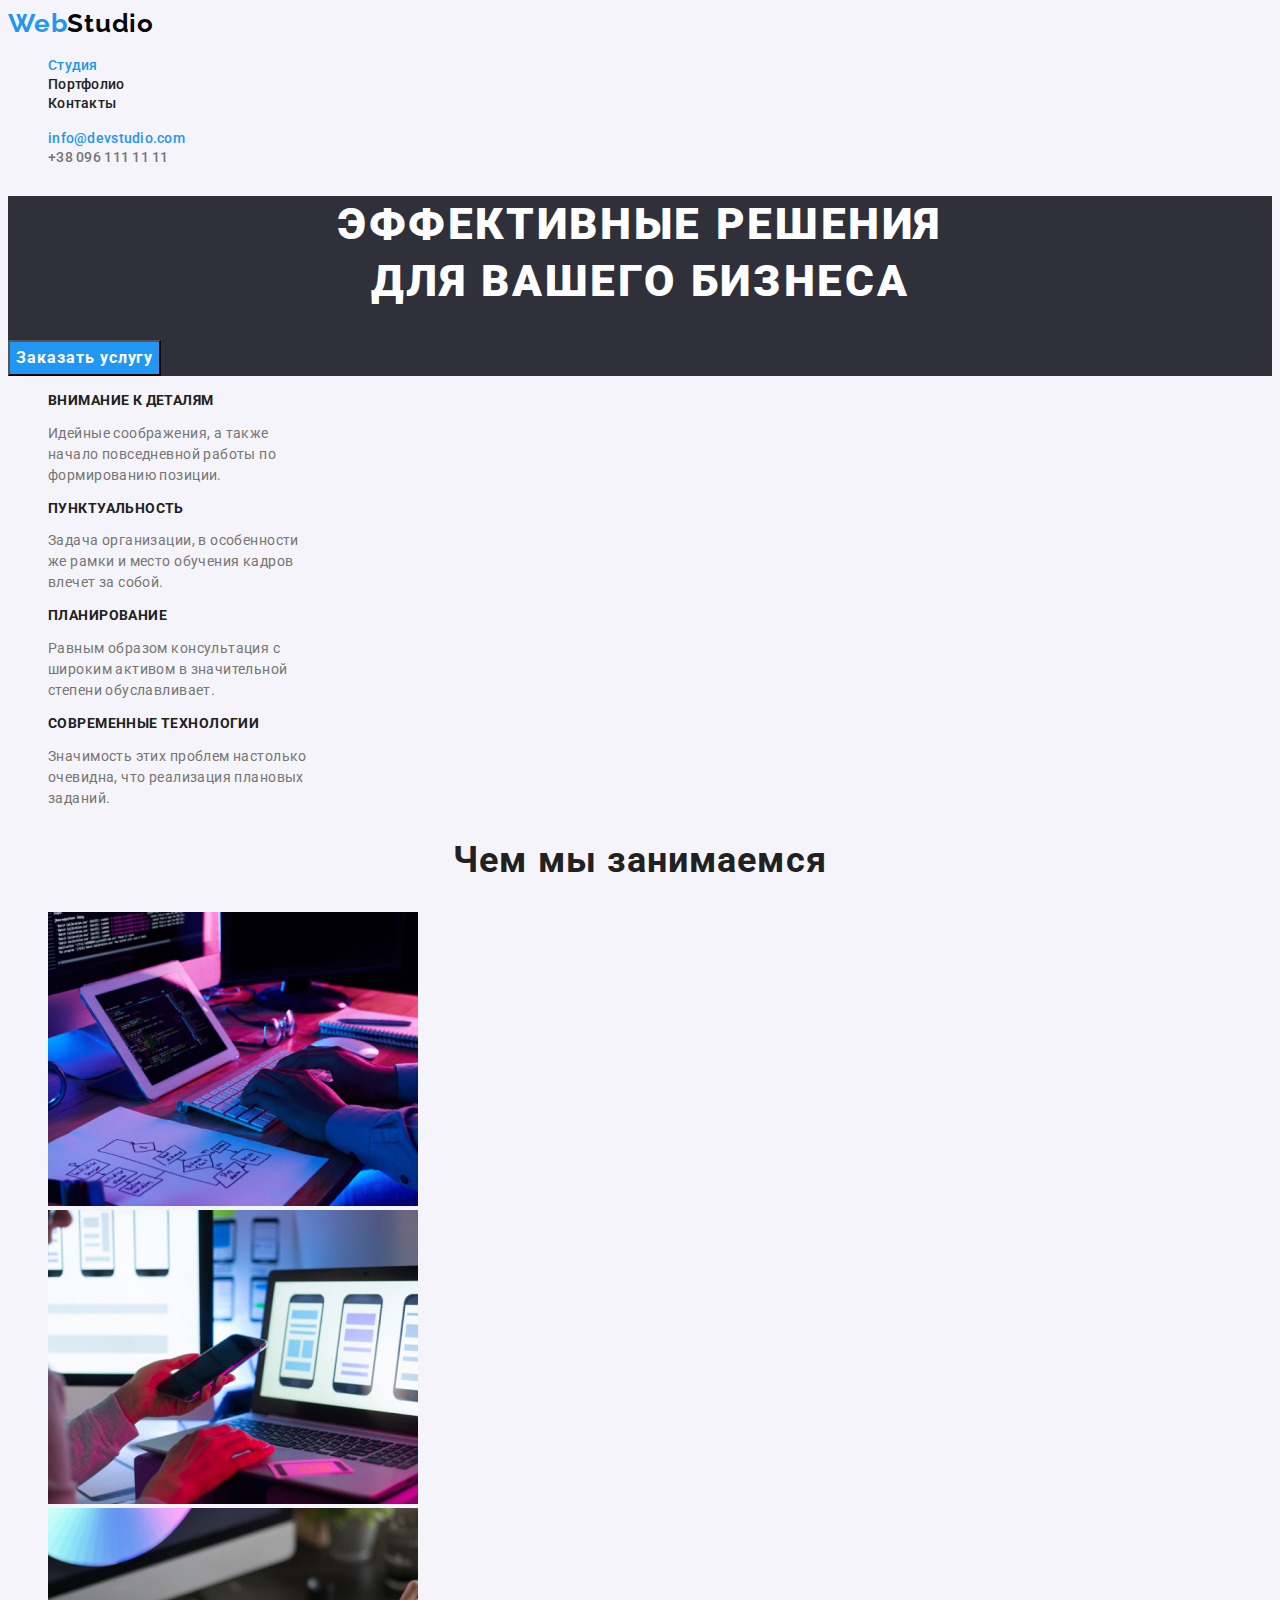
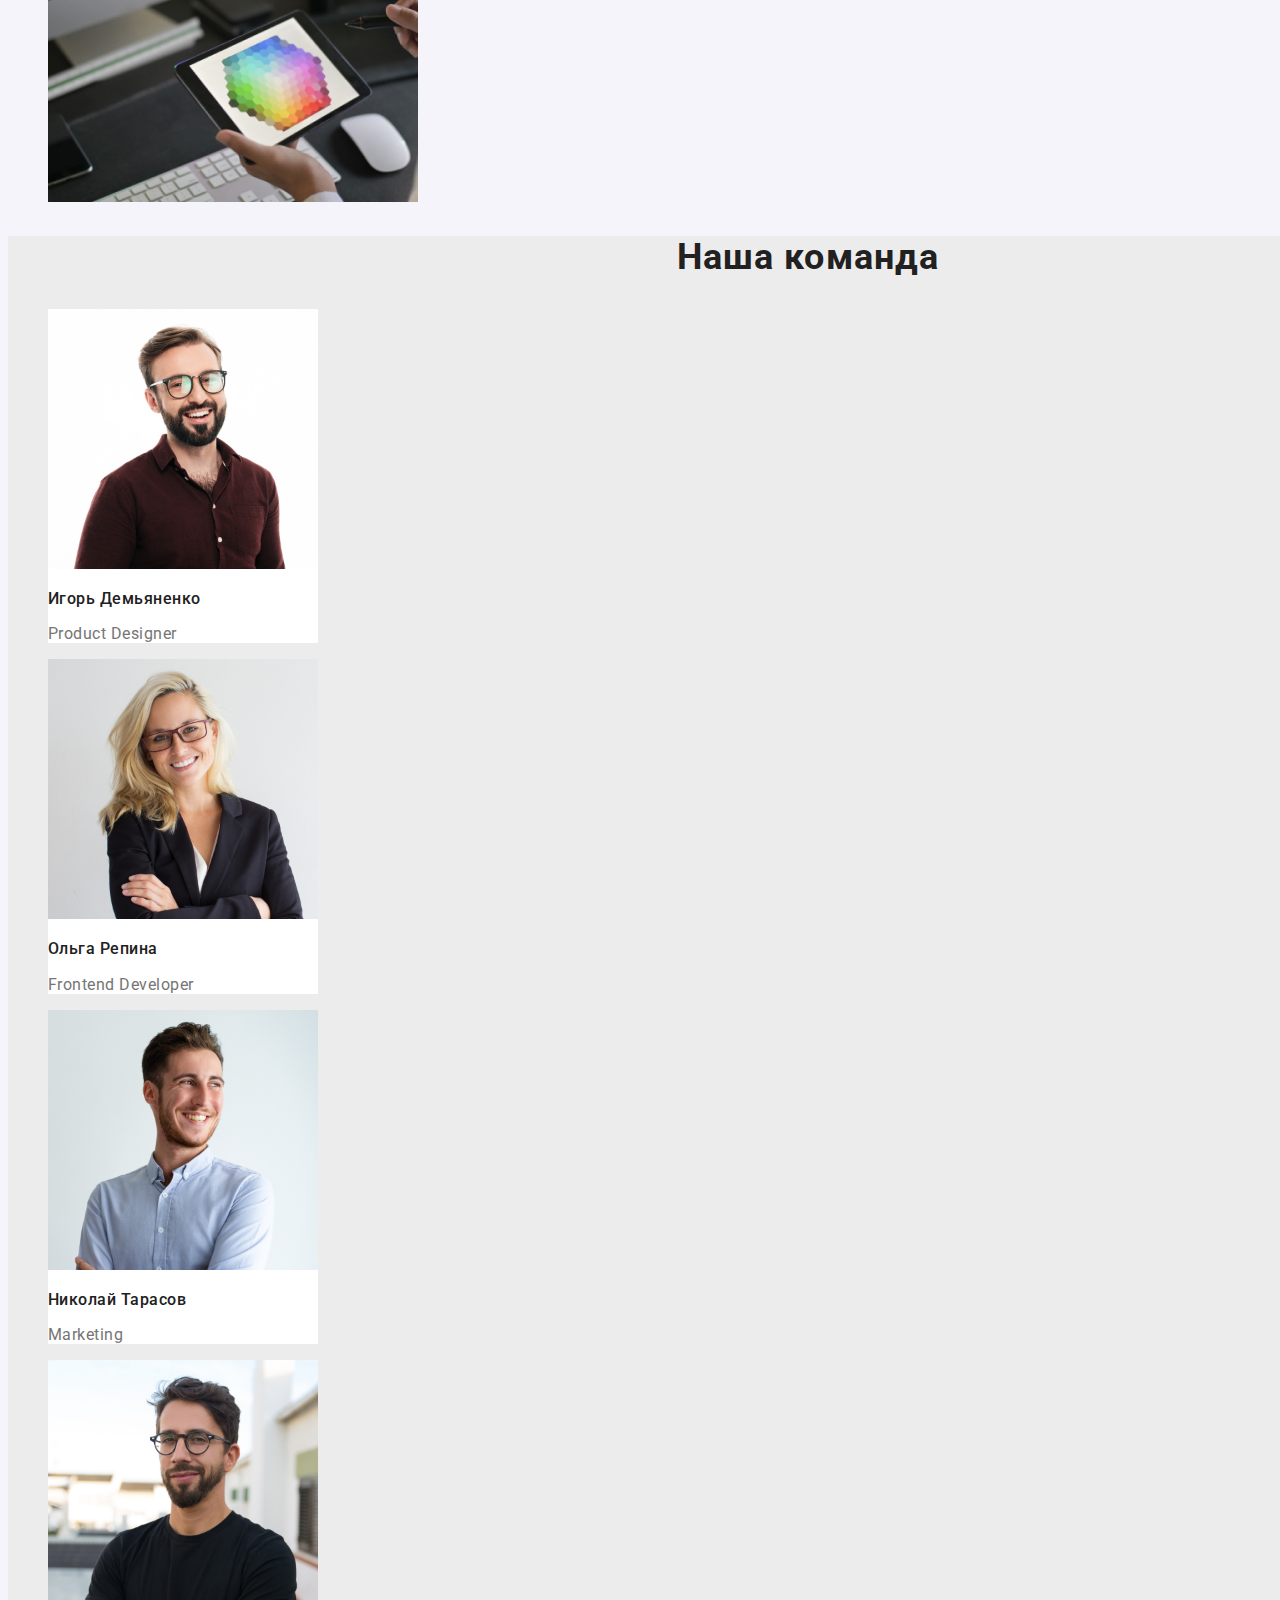
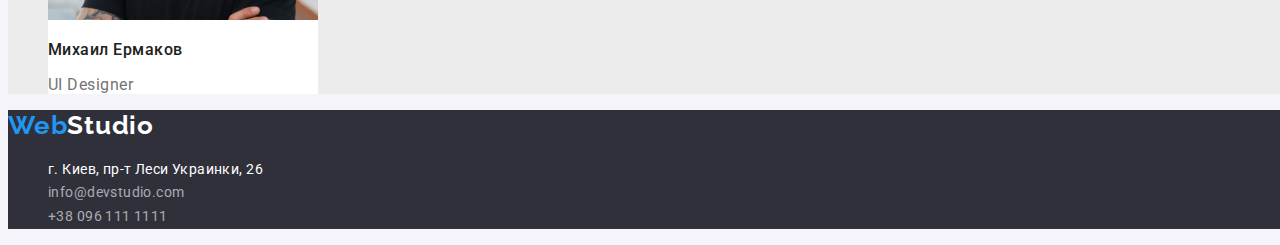
<file: index.html>
<!DOCTYPE html>
<html lang="ru">

<head>
    <meta charset="UTF-8">
    <meta http-equiv="X-UA-Compatible" content="IE=edge">
    <meta name="viewport" content="width=device-width, initial-scale=1.0">
    <title>home work 1</title>
    <link rel="stylesheet" href="./css/styles.css" />
    <link rel="preconnect" href="https://fonts.gstatic.com" />
    <link
        href="https://fonts.googleapis.com/css2?family=Raleway:wght@700&family=Roboto:wght@400;500;700;900&display=swap"
        rel="stylesheet" />
</head>

<body>
    <!--Верхня лінія-->
    <header class="header">
        <div class="container header-container">
            <a class="logo" href="./index.html"> <span class="logo-1">Web</span><span class="logo-2">Studio</span></a>
            <nav class="header-nav">
                <ul class="header-list">
                    <li class="header-item header-item1"><a class="header-link-1" href="index.html">Студия</a></li>
                    <li class="header-item header-item2"><a class="header-link-2" href="portfolio.html">Портфолио</a>
                    </li>
                    <li class="header-item header-item3"><a class="header-link-3" href=""> Контакты</a></li>
                </ul>
            </nav>
            <ul class="header-contacts">
                <li><a class="header-e-mail" href="mailto:info@devstudio.com">info@devstudio.com</a></li>
                <li><a class="header-tel" href="tel:+380961111111">+38 096 111 11 11</a></li>
            </ul>
        </div>
    </header>
    <!--Main-->
    <main>
        <!--Шапка-->
        <section class="hero" id="Студия">
            <div class="container hero-container">
                <h1 class="hero-title">Эффективные решения <br> для вашего бизнеса</h1>
                <button class="hero-btn">Заказать услугу</button>
            </div>
        </section>
        <!--Особливості-->
        <section class="specialty">
            <div class="container specialty-container">
                <h2 hidden class="specialty-title">Особенности</h2>
                <ul class="specialty-list">
                    <li class="specialty-item specialty-item-1">
                        <h3 class="specialty-subtitle">Внимание к деталям</h3>
                        <p class="specialty-text specialty-text-1">Идейные соображения, а также <br> начало повседневной
                            работы по <br>
                            формированию позиции.</p>
                    </li>
                    <li class="specialty-item specialty-item-2">
                        <h3 class="specialty-subtitle">Пунктуальность</h3>
                        <p class="specialty-text specialty-text-2">Задача организации, в особенности <br> же рамки и
                            место
                            обучения
                            кадров <br> влечет за собой.</p>
                    </li>
                    <li class="specialty-item specialty-item-3">
                        <h3 class="specialty-subtitle">Планирование</h3>
                        <p class="specialty-text specialty-text-3">Равным образом консультация с <br> широким
                            активом в
                            значительной
                            <br> степени обуславливает.
                        </p>
                    </li>
                    <li class="specialty-item specialty-item-4">
                        <h3 class="specialty-subtitle">Современные технологии</h3>
                        <p class="specialty-text specialty-text-4">Значимость этих проблем настолько <br>
                            очевидна, что
                            реализация
                            плановых <br> заданий.</p>
                    </li>
                </ul>
            </div>
        </section>
        <!--Чем мы занимаемся-->
        <section class="case">
            <div class="container case-container">
                <h2 class="case-title">Чем мы занимаемся</h2>
                <ul class="case-list">
                    <li class="case-item-1"><img class="case-photo-1" src="images/box1.jpg" alt="box1" width="370" />
                    </li>
                    <li class="case-item-2"><img class="case-photo-2" src="images/img.jpg" alt="box2" width="370" />
                    </li>
                    <li class="case-item-3"><img class="case-photo-3" src="images/box3.jpg" alt="box3" width="370" />
                    </li>
                </ul>
            </div>
        </section>
        <!--Наша команда-->
        <section class="team">
            <div class="container team-container">
                <h2 class="team-title">Наша команда</h2>
                <ul class="team-list">
                    <li class="team-item"><img class="team-photo-1" src="images/img(1).jpg" alt="1" width="270" />
                        <h3 class=" team-subtitle team-subtitle-1">Игорь Демьяненко</h3>
                        <p class="team-specialty team-specialty-1" lang="en">Product Designer</p>
                    </li>
                    <li class="team-item"><img class="team-photo-2" src="images/img(2).jpg" alt="2" width="270" />
                        <h3 class="team-subtitle team-subtitle-2">Ольга Репина</h3>
                        <p class="team-specialty team-specialty-2" lang="en">Frontend Developer</p>
                    </li>
                    <li class="team-item"><img class="team-photo-3" src="images/img(3).jpg" alt="3" width="270" />
                        <h3 class="team-subtitle team-subtitle-3">Николай Тарасов</h3>
                        <p class="team-specialty team-specialty-3" lang="en">Marketing</p>
                    </li>
                    <li class="team-item"><img class="team-photo-4" src="images/img(4).jpg" alt="4" width="270" />
                        <h3 class="team-subtitle team-subtitle-4">Михаил Ермаков</h3>
                        <p class="team-specialty team-specialty-4" lang="en">UI Designer</p>
                    </li>
                </ul>
            </div>
        </section>
    </main>
    <!--Подвал-->
    <footer class="footer">
        <div class="container footer-container">
            <a class="footer-logo" href="./index.html"><span class="footer-logo-1">Web</span><span
                    class="footer-logo-2">Studio</span></a>

            <address class="footer-adress">
                <ul class="footer-list">
                    <li class="footer-item"><a class="footer-link-1 footer-link" target="_blank"
                            rel="noopener noreferrer" href="https://goo.gl/maps/jTzLidg23AgvHUdS9"> г. Киев,
                            пр-т
                            Леси Украинки, 26</a></li>
                    <li class="footer-item"><a class="footer-link-2 footer-link"
                            href="mailto:info@devstudio.com">info@devstudio.com</a>
                    </li>
                    <li class="footer-item"><a class="footer-link-2 footer-link footer-link-3"
                            href="tel:+380961111111">+38
                            096 111 1111</a>
                    </li>
                </ul>
            </address>
        </div>
    </footer>
</body>

</html>
</file>
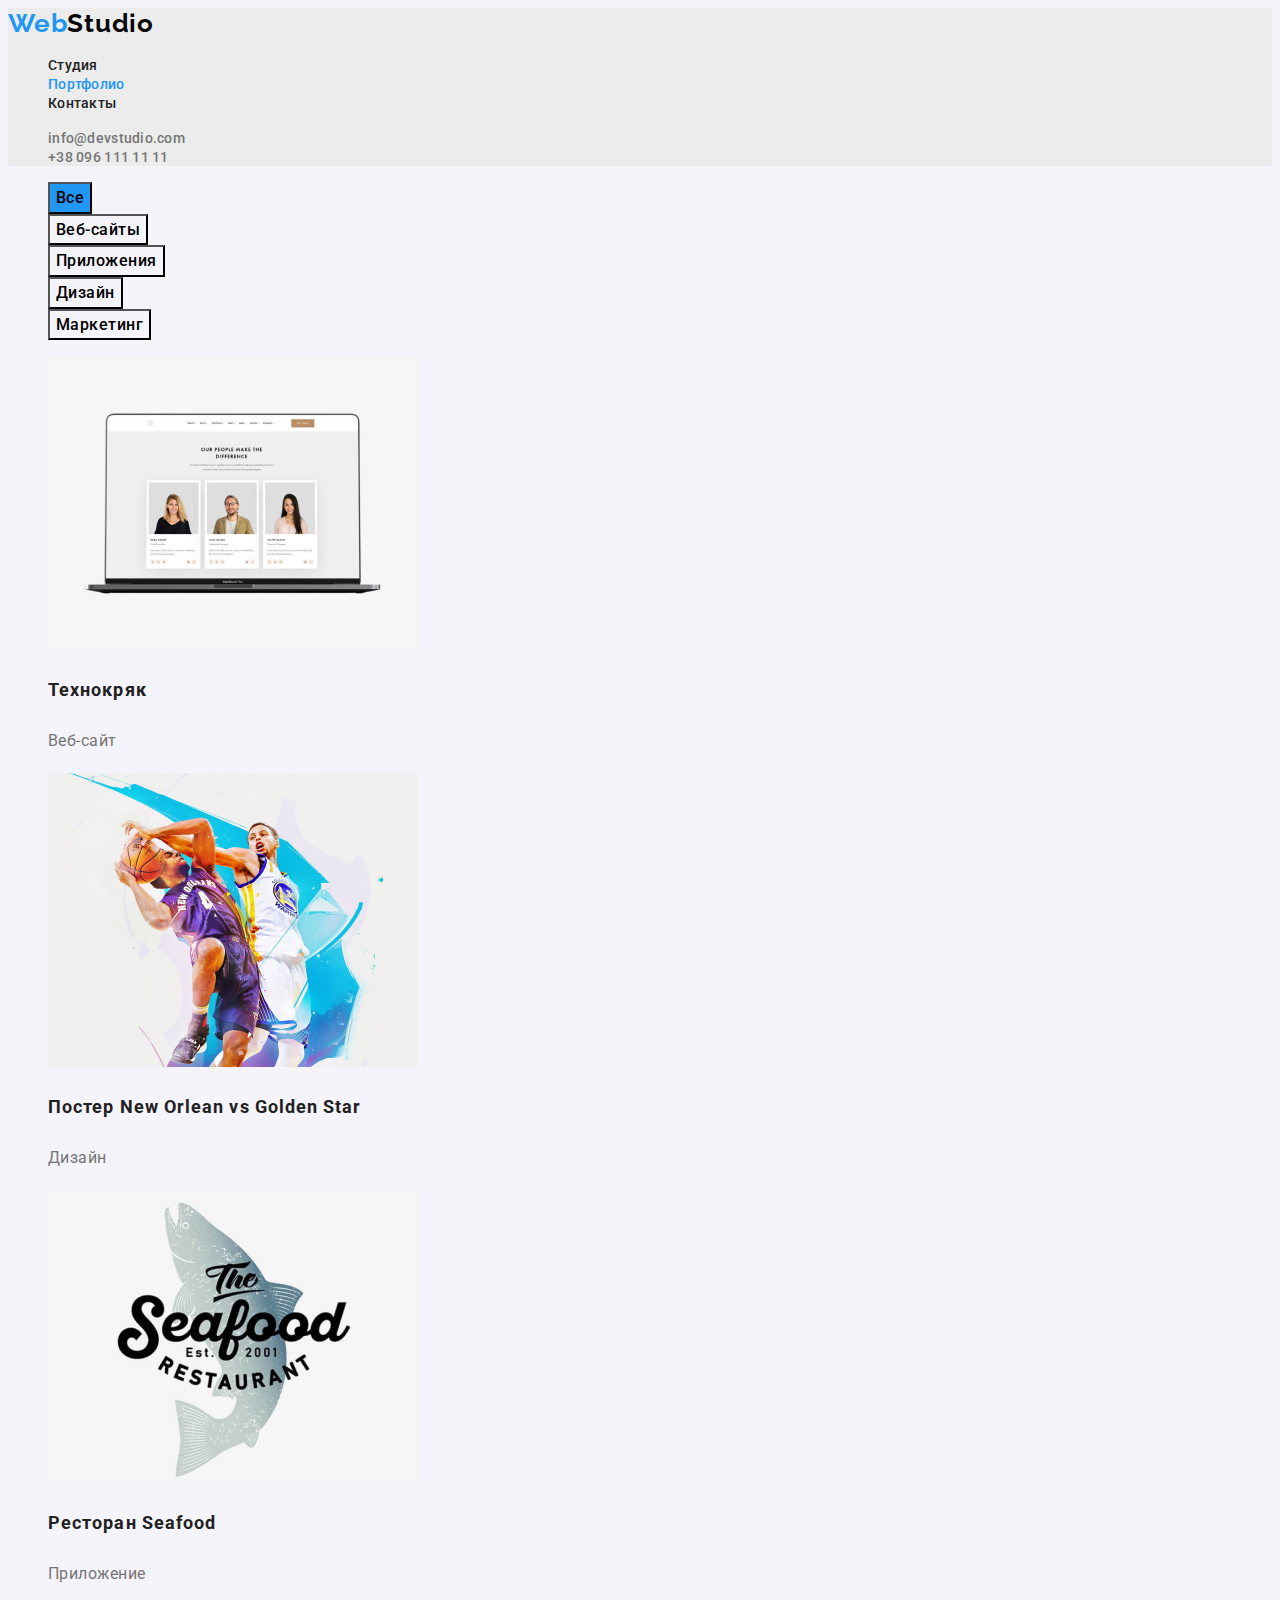
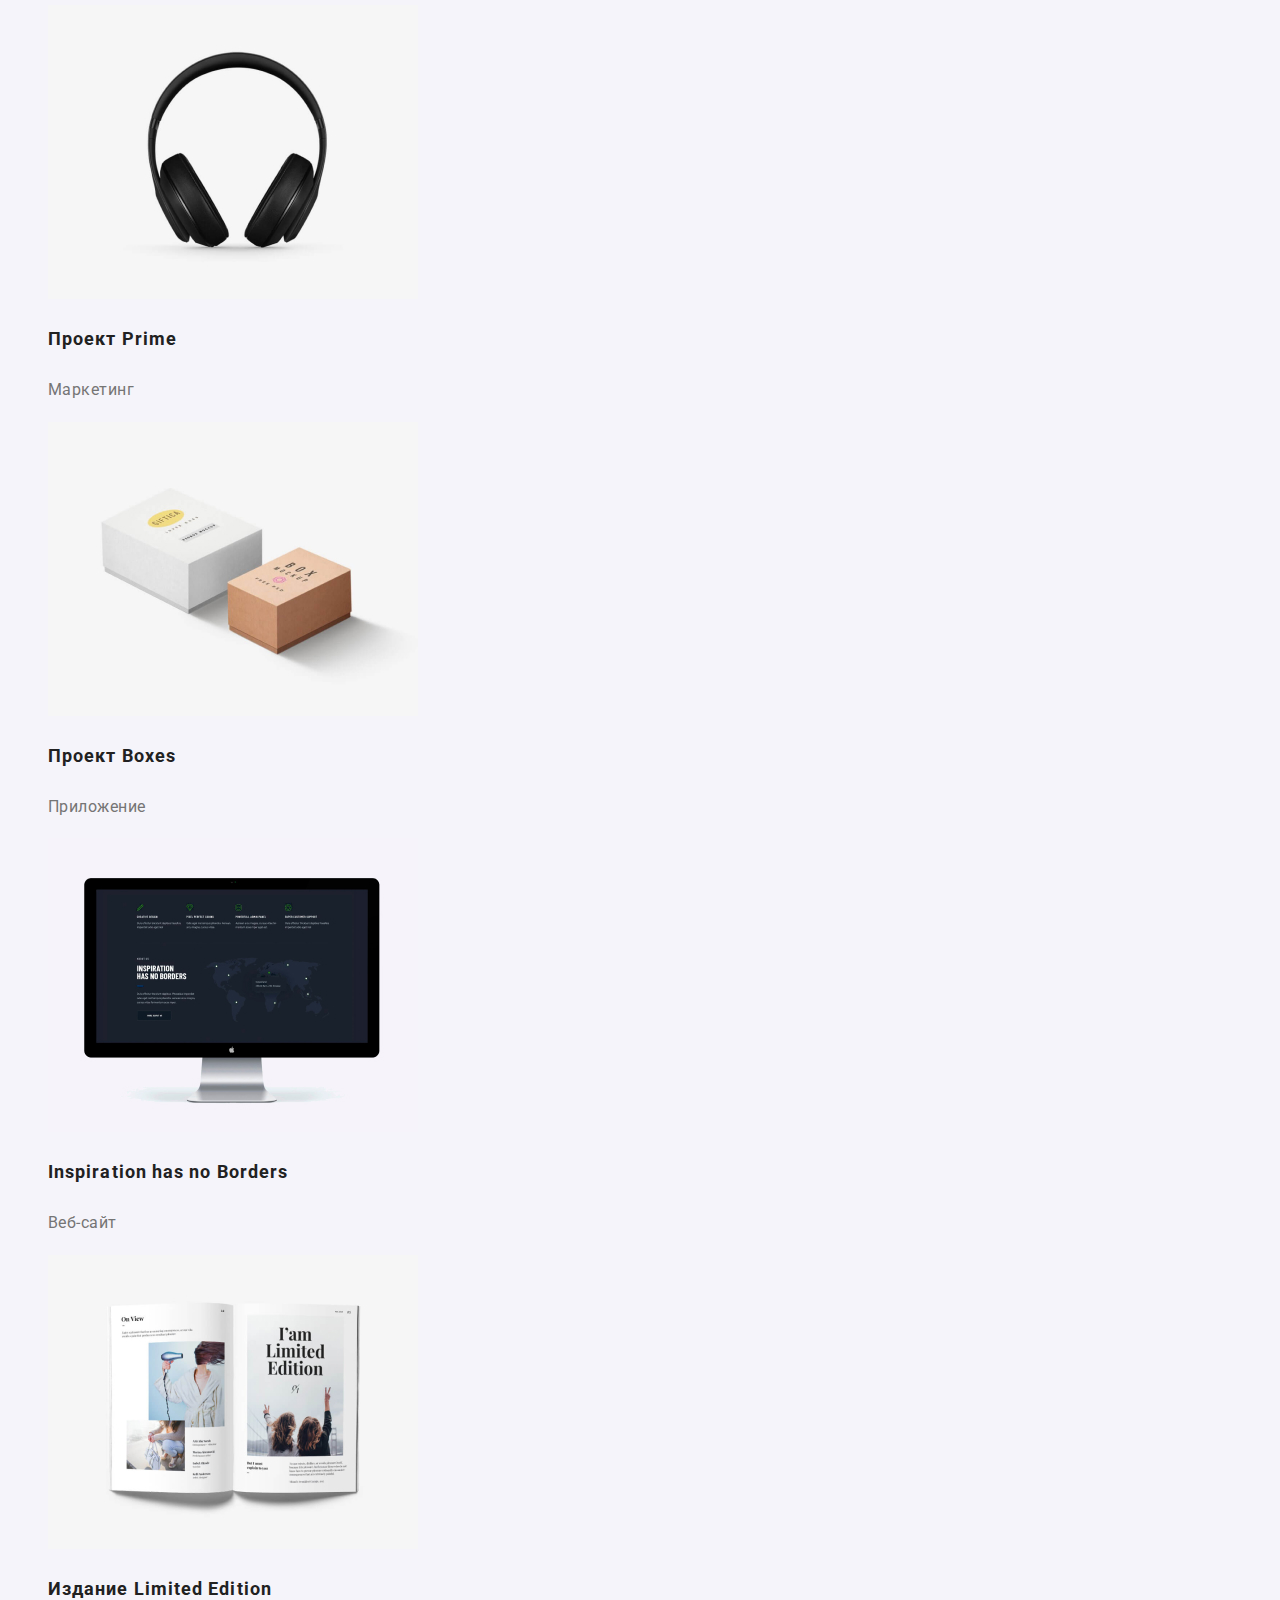
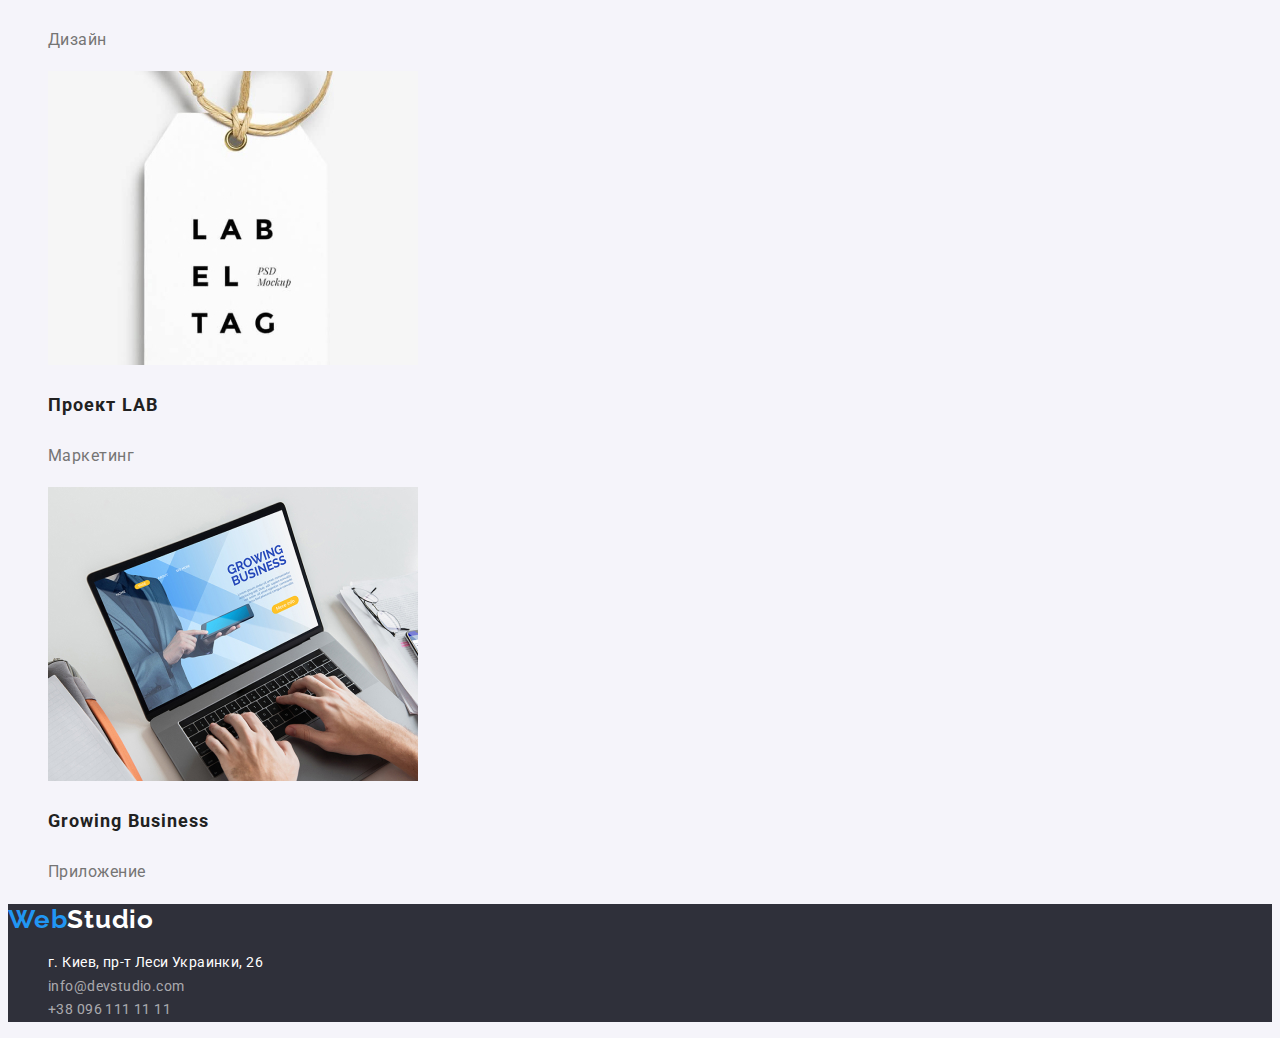
<file: portfolio.html>
<!DOCTYPE html>
<html lang="ru">

<head>
    <meta charset="UTF-8">
    <meta http-equiv="X-UA-Compatible" content="IE=edge">
    <meta name="viewport" content="width=device-width, initial-scale=1.0">
    <title>home work 2</title>
    <link rel="stylesheet" href="css/portfolio.css" />
    <link rel="preconnect" href="https://fonts.gstatic.com" />
    <link
        href="https://fonts.googleapis.com/css2?family=Raleway:wght@700&family=Roboto:wght@400;500;700;900&display=swap"
        rel="stylesheet" />
</head>

<body>
    <!--Верхня лінія-->
    <header class="header">
        <div class="header-container">
            <a class="logo" href="./index.html"> <span class="logo-1">Web</span><span class="logo-2">Studio</span></a>
            <nav class="header-nav">
                <ul class="header-list">
                    <li class="header-item"><a class="header-link-1" href="index.html">Студия</a></li>
                    <li class="header-item"><a class="header-link-2" href="portfolio.html">Портфолио</a></li>
                    <li class="header-item"><a class="header-link-3" href="">Контакты</a></li>

                </ul>
            </nav>
            <ul class="header-contacts">
                <li><a class="header-e-mail" href="mailto:info@devstudio.com">info@devstudio.com</a></li>
                <li><a class="header-tel" href="tel:+380961111111">+38 096 111 11 11</a></li>
            </ul>
        </div>
    </header>
    <!-- portfolio -->
    <h2 hidden>Портфолио</h2>
    <section class="portfolio">
        <!-- Filters -->
        <ul class="filters-list">
            <li class="filters-item">
                <button type="button" class="filters-btm filters-btm-active">Все</button>
            </li>
            <li class="filters-item">
                <button type="button" class="filters-btm">Веб-сайты</button>
            </li>
            <li class="filters-item">
                <button type="button" class="filters-btm">Приложения</button>
            </li>
            <li class="filters-item">
                <button type="button" class="filters-btm">Дизайн</button>
            </li>
            <li class="filters-item">
                <button type="button" class="filters-btm">Маркетинг</button>
            </li>
        </ul>

        <!-- Projects -->

        <ul class="projects-list">
            <li class="projects-item">
                <img class="projects-photo" src="images/img5.jpg" alt="project1" width="370" />
                <h3 class="projects-title">Технокряк</h3>
                <p class="projects-subtitle">Веб-сайт</p>
            </li>
            <li class="projects-item">
                <img class="projects-photo" src="images/img6.jpg" alt="project2" width="370" />
                <h3 class="projects-title">Постер New Orlean vs Golden Star</h3>
                <p class="projects-subtitle">Дизайн</p>
            </li>
            <li class="projects-item">
                <img class="projects-photo" src="images/img(7).jpg" alt="project3" width="370" />
                <h3 class="projects-title">Ресторан Seafood</h3>
                <p class="projects-subtitle">Приложение</p>
            </li>
            <li class="projects-item">
                <img class="projects-photo" src="images/img(8).jpg" alt="project4" width="370" />
                <h3 class="projects-title">Проект Prime</h3>
                <p class="projects-subtitle">Маркетинг
                </p>
            </li>
            <li class="projects-item">
                <img class="projects-photo" src="images/img(9).jpg" alt="project5" width="370" />
                <h3 class="projects-title">Проект Boxes</h3>
                <p class="projects-subtitle">Приложение </p>
            </li>
            <li class="projects-item">
                <img class="projects-photo" src="images/img(10).jpg" alt="project6" width="370" />
                <h3 class="projects-title">Inspiration has no Borders</h3>
                <p class="projects-subtitle">Веб-сайт</p>
            </li>
            <li class="projects-item">
                <img class="projects-photo" src="images/img(11).jpg" alt="project7" width="370" />
                <h3 class="projects-title">Издание Limited Edition</h3>
                <p class="projects-subtitle">Дизайн</p>
            </li>
            <li class="projects-item">
                <img class="projects-photo" src="images/img(12).jpg" alt="project8" width="370" />
                <h3 class="projects-title">Проект LAB</h3>
                <p class="projects-subtitle">Маркетинг</p>
            </li>
            <li class="projects-item">
                <img class="projects-photo" src="images/img(13).jpg" alt="project9" width="370" />
                <h3 class="projects-title">Growing Business</h3>
                <p class="projects-subtitle">Приложение</p>
            </li>
        </ul>
    </section>



    <footer class="footer">
        <a class="footer-logo" href="./index.html"><span class="footer-logo-1">Web</span><span
                class="footer-logo-2">Studio</span></a>
        <address class="footer-adress">
            <ul class="footer-list">
                <li class="footer-item"><a class="footer-link-1 footer-link" target="_blank" rel="noopener noreferrer"
                        href="https://goo.gl/maps/jTzLidg23AgvHUdS9"> г. Киев,
                        пр-т
                        Леси Украинки, 26</a></li>
                <li class="footer-item"><a class="footer-link2 footer-link"
                        href="mailto:info@devstudio.com">info@devstudio.com</a>
                </li>
                <li class="footer-item"><a class="footer-link2 footer-link" href="tel:+380961111111">+38 096 111 11
                        11</a></li>
            </ul>
        </address>
    </footer>
</body>
</file>
<file: css/styles.css>
body {
  background-color: rgba(245, 244, 250, 1);
  color: rgba(117, 117, 117, 1);
  font-family: "Roboto", "sans-serif";
}
/* Header */

/* .header-container {
  display: flex;
  align-items: center; */
/* } */
/* Logo */
.logo {
  font-family: "Raleway";
  font-weight: 700;
  font-size: 26px;
  line-height: 1.2;
  letter-spacing: 0.03em;
  text-decoration: none;
}
/* .logo {
  width: 145px;
  margin-left: 215px;
} */
.logo-2 {
  color: rgba(0, 0, 0, 0.986);
}
.logo-1 {
  color: rgba(33, 150, 243, 1);
}
.header-list,
.header-contacts {
  list-style: none;
  /* display: flex; */
}
/* .header-nav {
  width: 293px;
  left: 450px;

  margin-left: 93px;
  /* margin-top: 32px; */
/* }
.header-list {
  gap: 50px;
  padding: 0;
}
.header-item1 {
  width: 49px;
}
.header-item2 {
  width: 76px;
}
.header-item3 {
  width: 68px;
} */

.header-link-1,
.header-link-2,
.header-link-3 {
  font-weight: 500;
  font-size: 14px;
  line-height: 1.2;
  letter-spacing: 0.02em;
  text-decoration: none;
}
.header-link-1 {
  color: rgba(33, 150, 243, 1);
}
.header-link-2,
.header-link-3 {
  color: rgba(33, 33, 33, 1);
}
.header-link-2:hover,
.header-link-2:focus,
.header-link-3:hover,
.header-link-3:focus {
  color: rgba(33, 150, 243, 1);
}

/* .header-contacts {
  padding: 0;
  width: 310px;
  margin-left: 330px;
  margin-right: 215px;
  gap: 50px;
} */
.header-tel,
.header-e-mail {
  font-weight: 500;
  font-size: 14px;
  line-height: 1.2;
  letter-spacing: 0.02em;
  text-decoration: none;
}
.header-e-mail {
  color: rgba(33, 150, 243, 1);
  width: 135px;
  /* margin-left: 330px; */
  /* left: 1080px; */
}
.header-tel {
  color: rgba(117, 117, 117, 1);
  width: 185px;
  /* margin-left: 50px;
  margin-right: 170px; */
}
.header-tel:hover {
  color: rgba(33, 150, 243, 1);
}

/* Hero */
.hero {
  color: rgba(255, 255, 255, 1);
  background-color: rgba(47, 48, 58, 1);
  /* width: 1600px; */
  /* height: 750px; */
  /* top: 80px; */
}
.hero-title {
  font-weight: 900;
  font-size: 44px;
  line-height: 1.3;
  text-align: center;
  letter-spacing: 0.06em;
  text-transform: uppercase;
  /* width: 696px;
  padding-left: 450px;
  padding-top: 280px;
  margin: 0; */
}

.hero-btn {
  color: #ffffff;
  background-color: rgba(33, 150, 243, 1);
  cursor: pointer;
  font-weight: 700;
  font-size: 16px;
  line-height: 1.9;
  font-family: inherit;
  letter-spacing: 0.06em;
  /* width: 200px;
  margin-top: 30px;
  margin-left: 700px;
  margin-bottom: 200px; */
}

/* specialty */
.specialty {
  /* width: 1600px; */
}
.specialty-list {
  list-style: none;
  /* display: flex;
  width: 1170px;
  gap: 30px;
  margin-left: 215px;
  margin-right: 215px;
  margin-top: 95px;
  margin-bottom: 95px;
  padding: 0;
}
.specialty-item {
  width: 270px;
    */
}
.specialty-subtitle {
  color: rgba(33, 33, 33, 1);
  font-weight: 700;
  font-size: 14px;
  line-height: 1.2;
  letter-spacing: 0.03em;
  text-transform: uppercase;
}
.specialty-text {
  color: rgba(117, 117, 117, 1);
  line-height: 1.5;
  letter-spacing: 0.03em;
  font-size: 14px;
}

/* Case */
/* .case {
  margin: 0px 215px 95px 0px;
  width: 1600px;
} */
/* .case-list {
  display: flex;
  gap: 30px;
  margin-top: 50px;
  margin-left: 215px;
  padding: 0;
} */
.case-title {
  color: rgba(33, 33, 33, 1);
  font-weight: 700;
  font-size: 36px;
  line-height: 1.2;
  text-align: center;
  letter-spacing: 0.03em;
  /* width: 380px;
  padding-left: 612px;

  margin: 0; */
}
.case-list {
  list-style: none;
}
/* Team */
.team {
  width: 1600px;
  background-color: rgba(236, 236, 236, 1);
}
.team-title {
  font-weight: 700;
  font-size: 36px;
  line-height: 1.2;
  text-align: center;
  letter-spacing: 0.03em;
  color: rgba(33, 33, 33, 1);
  /* padding: 95px 0px 0px 0px;
  margin: 0; */
}

/* .team-list {
  padding: 0;
  display: flex;
  gap: 30px;
  padding: 50px 215px 95px 215px;
  margin: 0;
} */
.team-item {
  background-color: rgba(255, 255, 255, 1);
  list-style: none;
  width: 270px;
}

.team-subtitle {
  color: rgba(33, 33, 33, 1);
  font-weight: 500;
  font-size: 16px;
  line-height: 1.2;
  letter-spacing: 0.03em;
}
/* .team-subtitle-1 {
  margin: 30px 0px 0px 60px;
}
.team-subtitle-2 {
  margin: 30px 0px 0px 81px;
}
.team-subtitle-3 {
  margin: 30px 0px 0px 67px;
}
.team-subtitle-4 {
  margin: 30px 0px 0px 68px;
} */

.team-specialty {
  color: rgba(117, 117, 117, 1);
  /* font-weight: 400;
  font-size: 16px; */
  line-height: 1.2;
  letter-spacing: 0.03em;
}
/* .team-specialty-1 {
  margin: 10px 0px 30px 70px;
}
.team-specialty-2 {
  margin: 10px 0px 30px 62px;
}
.team-specialty-3 {
  margin: 10px 0px 30px 97px;
}
.team-specialty-4 {
  margin: 10px 0px 30px 92px;
} */
/* Footer */
.footer {
  background-color: rgba(47, 48, 58, 1);
  width: 1600px;
}

.footer-logo {
  font-family: "Raleway";
  font-style: normal;
  font-weight: 700;
  font-size: 26px;
  line-height: 1.2;
  letter-spacing: 0.03em;
  text-decoration: none;
  /* margin: 0px 1240px 160px 215px; */
}
/* .footer-container {
  padding-top: 60px;
} */
.footer-logo-1 {
  color: rgba(33, 150, 243, 1);
}
.footer-logo-2 {
  color: rgba(255, 255, 255, 1);
}
.footer-adress {
  font-style: normal;
}
.footer-list {
  list-style: none;
  /* width: 230px;
  padding: 0;
  gap: 10px;
  margin: 20px 1155px 0px 215px;
  padding-bottom: 60px; */
}
.footer-link-1 {
  color: rgba(255, 255, 255, 1);
  font-weight: 400;
  font-size: 14px;
  line-height: 1.7;
  letter-spacing: 0.03em;
  text-decoration: none;
}
.footer-link-2 {
  color: rgba(255, 255, 255, 0.6);
  font-weight: 400;
  font-size: 14px;
  line-height: 1.7;
  letter-spacing: 0.03em;
  text-decoration: none;
}

.footer-link:hover,
.footer-link:focus,
.footer-link-1:hover,
.footer-link-1:focus {
  color: rgba(33, 150, 243, 1);
}
</file>
<file: css/portfolio.css>
body {
  background-color: rgba(245, 244, 250, 1);
  color: rgba(117, 117, 117, 1);
  font-family: "Roboto", "sans-serif";
}

/* Header */
.header {
  background-color: rgba(236, 236, 236, 1);
  /* width: 1600px;
  border: 1px solid rgba(236, 236, 236, 1); */
}
/* .header-container {
  display: flex;
  align-items: center;
} */
/* Logo */
.logo {
  font-family: "Raleway";
  font-weight: 700;
  font-size: 26px;
  line-height: 1.2;
  letter-spacing: 0.03em;
  text-decoration: none;
}
/* .logo {
  width: 145px;
  margin-left: 215px;
} */

.logo-2 {
  color: rgba(0, 0, 0, 0.986);
}

.logo-1 {
  color: rgba(33, 150, 243, 1);
}
/* Link */
/* .header-nav {
  width: 293px;
  left: 450px;

  margin-left: 93px;
  /* margin-top: 32px; */
/* } */ 

.header-list,
.header-contacts {
  list-style: none;
  /* display: flex;
  gap: 50px;
  padding: 0; */
}
/* .header-item1 {
  width: 49px;
}
.header-item2 {
  width: 76px;
}
.header-item3 {
  width: 68px;
} */
.header-link-1,
.header-link-2,
.header-link-3 {
  font-weight: 500;
  font-size: 14px;
  line-height: 1.2;
  letter-spacing: 0.02em;
  text-decoration: none;
}
.header-link-2 {
  color: rgba(33, 150, 243, 1);
}
.header-link-1,
.header-link-3 {
  color: rgba(33, 33, 33, 1);
}
.header-link-1:hover,
.header-link-1:focus,
.header-link-3:hover,
.header-link-3:focus {
  color: rgba(33, 150, 243, 1);
}

/* Contacts */
/* .header-contacts {
  width: 310px;
  margin-left: 330px;
  margin-right: 215px;
} */

.header-tel,
.header-e-mail {
  font-weight: 500;
  font-size: 14px;
  line-height: 1.2;
  letter-spacing: 0.02em;
  text-decoration: none;
}
.header-e-mail {
  color: rgba(117, 117, 117, 1);
  width: 135px;
}
.header-tel {
  color: rgba(117, 117, 117, 1);
  width: 185px;
}
.header-tel:hover,
.header-e-mail:hover,
.header-tel:focus,
.header-e-mail:focus {
  color: rgba(33, 150, 243, 1);
}

/* Portfolio */

.portfolio {
  /* width: 1170px;
  height: 1360px;
  left: 215px;
  top: 112px; */
}

/* Filters */

.filters-list {
  list-style: none;
}
.filters-btm {
  background-color: rgba(245, 244, 250, 1);
  cursor: pointer;
  font-weight: 500;
  font-size: 16px;
  line-height: 1.6;
  font-family: inherit;
  letter-spacing: 0.03em;
}
.filters-btm:hover,
.filters-btm:focus {
  background-color: rgba(33, 150, 243, 1);
}

.filters-btm-active {
  background-color: rgba(33, 150, 243, 1);
}
/* Projects */
.projects-list {
  list-style: none;
}
.projects-title {
  font-weight: 700;
  font-size: 18px;
  line-height: 2;
  letter-spacing: 0.06em;
  color: rgba(33, 33, 33, 1);
}
.projects-subtitle {
  line-height: 1.9;
  letter-spacing: 0.03em;
  color: rgb(117, 117, 117);
}

/* Footer */
.footer {
  background-color: rgba(47, 48, 58, 1);
}
.footer-logo {
  font-family: "Raleway";
  font-style: normal;
  font-weight: 700;
  font-size: 26px;
  line-height: 1.2;
  letter-spacing: 0.03em;
  text-decoration: none;
}
.footer-logo-1 {
  color: rgba(33, 150, 243, 1);
}
.footer-logo-2 {
  color: rgba(255, 255, 255, 1);
}
.footer-adress {
  font-style: normal;
}
.footer-list {
  list-style: none;
}
.footer-link-1 {
  color: rgba(255, 255, 255, 1);
  font-weight: 400;
  font-size: 14px;
  line-height: 1.7;
  letter-spacing: 0.03em;
  text-decoration: none;
}
.footer-link2 {
  color: rgba(255, 255, 255, 0.6);
  font-weight: 400;
  font-size: 14px;
  line-height: 1.7;
  letter-spacing: 0.03em;
  text-decoration: none;
}
.footer-link:hover,
.footer-link:focus,
.footer-link-1:hover,
.footer-link-1:focus {
  color: rgba(33, 150, 243, 1);
}
</file>
